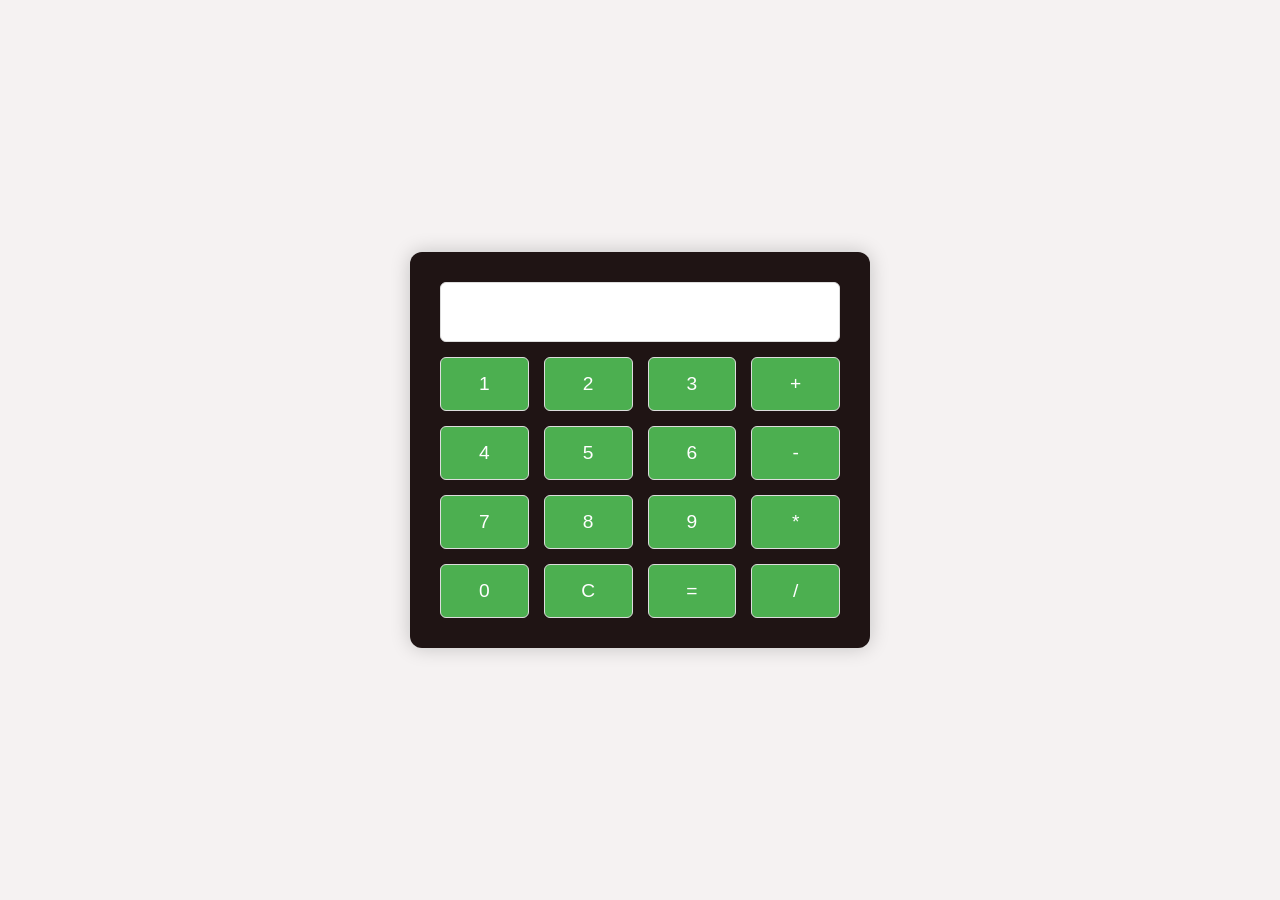
<file: index.html>
<!DOCTYPE html>
<html lang="en">
<head>
    <meta charset="UTF-8">
    <meta name="viewport" content="width=device-width, initial-scale=1.0">
    <link rel="stylesheet" href="style.css">
    <title>Keypad Calculator</title>
</head>
<body>
    <div class="calculator">
        <input type="text" id="display" readonly>
        <div class="keypad">
            <button onclick="appendToDisplay('1')">1</button>
            <button onclick="appendToDisplay('2')">2</button>
            <button onclick="appendToDisplay('3')">3</button>
            <button onclick="appendToDisplay('+')">+</button>
            <button onclick="appendToDisplay('4')">4</button>
            <button onclick="appendToDisplay('5')">5</button>
            <button onclick="appendToDisplay('6')">6</button>
            <button onclick="appendToDisplay('-')">-</button>
            <button onclick="appendToDisplay('7')">7</button>
            <button onclick="appendToDisplay('8')">8</button>
            <button onclick="appendToDisplay('9')">9</button>
            <button onclick="appendToDisplay('*')">*</button>
            <button onclick="appendToDisplay('0')">0</button>
            <button onclick="clearDisplay()">C</button>
            <button onclick="calculateResult()">=</button>
            <button onclick="appendToDisplay('/')">/</button>
        </div>
    </div>
    <script src="CalculatorBackend.js"></script>
</body>
</html>
</file>
<file: style.css>
body {
    font-family: 'Arial', sans-serif;
    margin: 0;
    padding: 0;
    display: flex;
    justify-content: center;
    align-items: center;
    height: 100vh;
    background-color: #f5f2f2;
}

.calculator {
    background-color: #1f1414;
    border-radius: 12px;
    box-shadow: 0 0 20px rgba(0, 0, 0, 0.2);
    text-align: center;
    padding: 30px;
    width: 400px;
}

#display {
    width: 100%;
    margin-bottom: 15px;
    padding: 15px;
    font-size: 1.5rem;
    border: 1px solid #ddd;
    border-radius: 6px;
    box-sizing: border-box;
    color: #333; /* Change text color to dark gray */
}

.keypad {
    display: grid;
    grid-template-columns: repeat(4, 1fr);
    grid-gap: 15px;
}

button {
    padding: 15px;
    font-size: 1.2rem;
    border: 1px solid #ddd;
    border-radius: 6px;
    cursor: pointer;
    transition: background-color 0.3s;
    background-color: #4CAF50;
    color: white;
}

button:hover {
    background-color: #45a049;
}
</file>
